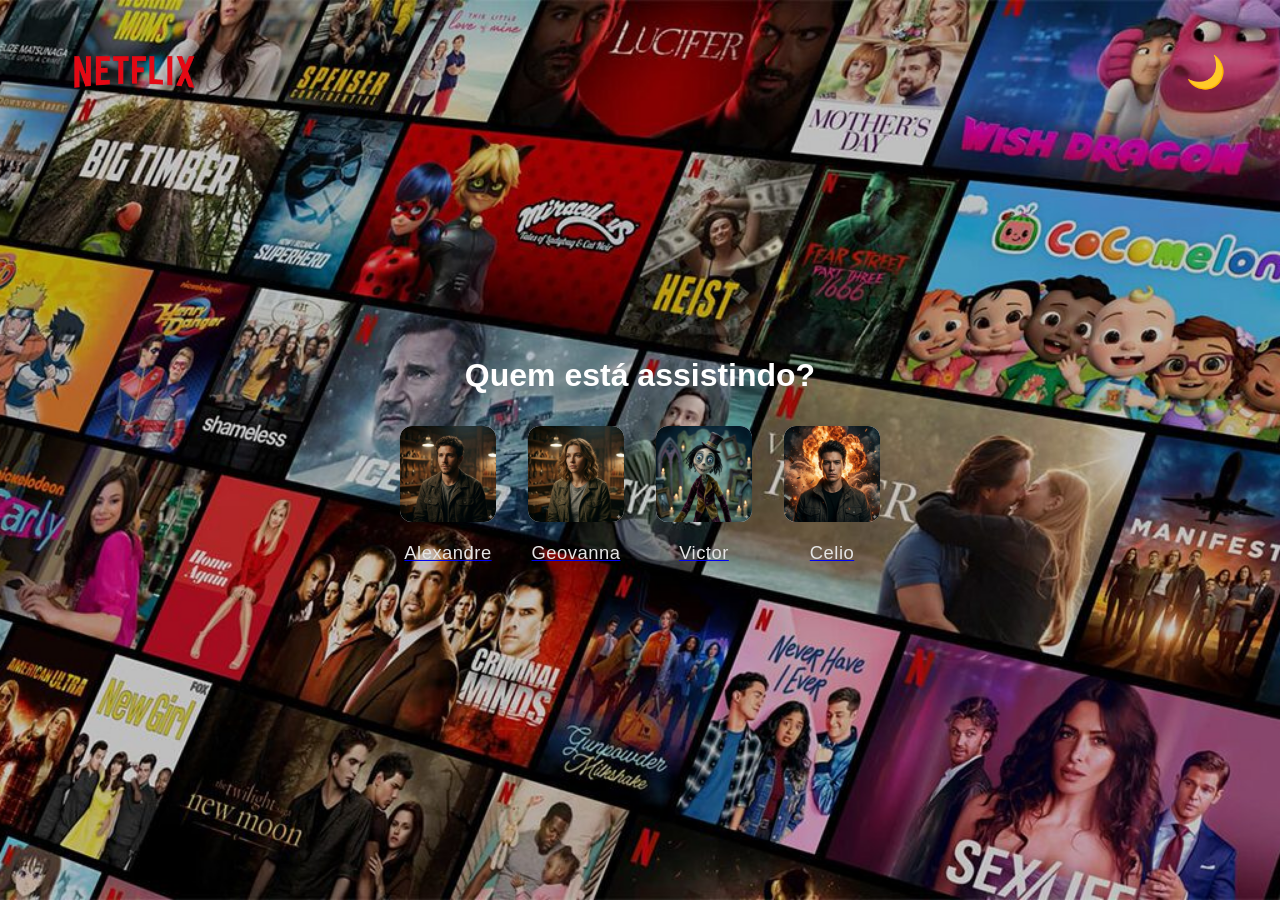
<file: index.html>
<!DOCTYPE html>
<html lang="pt-BR">
<head>
    <meta charset="UTF-8">
    <meta name="viewport" content="width=device-width, initial-scale=1.0">
    <title>Netflix</title>
    <link rel="icon" type="image/png" href="assets/logo_n.png">
    <link rel="stylesheet" href="assets/style.css">
        <link rel="stylesheet" href="assets/transition-video.css">
</head>
<body class="dark">
    <header>
        <img src="assets/logo.png" alt="Netflix Logo" class="logo">
        <button id="theme-toggle" aria-label="Alternar tema">🌙</button>
    </header>
    <main>
        <h1>Quem está assistindo?</h1>
        <div class="profiles">
            <a class="profile" href="catalogo/catalogo.html?user=Carlos">
                <img src="assets/01.png" alt="Perfil 1">
                <span>Alexandre</span>
            </a>
            <a class="profile" href="catalogo/catalogo.html?user=Maria">
                <img src="assets/02.png" alt="Perfil 2">
                <span>Geovanna</span>
            </a>
            <a class="profile" href="catalogo/catalogo.html?user=Joao">
                <img src="assets/03.png" alt="Perfil 3">
                <span>Victor</span>
            </a>
            <a class="profile" href="catalogo/catalogo.html?user=Pedro">
                <img src="assets/04.png" alt="Perfil 4">
                <span>Celio</span>
            </a>
        </div>
    </main>
        <!-- Container do vídeo de transição (inicialmente oculto) -->
        <div id="transition-video-container" style="display:none">
            <button id="skip-intro-btn">Pular introdução</button>
            <video id="transition-video" src="assets/intro.mp4" preload="auto" playsinline></video>
        </div>
    <script src="assets/script.js"></script>
</body>
</html>
</file>
<file: assets/style.css>
body {
    margin: 0;
    padding: 0;
    min-height: 100vh;
    display: flex;
    flex-direction: column;
    align-items: center;
    justify-content: center;
    background-color: #141414;
    background-image: url('./black_back.png');
    background-size: cover;
    background-position: center;
    background-repeat: no-repeat;
    color: #fff;
    font-family: Arial, Helvetica, sans-serif;
    transition: background 0.3s, color 0.3s;
    position: relative;
    overflow: hidden;
}

@media (prefers-color-scheme: light) {
    body {
        background-color: #fff;
        background-image: url('./write_back.jpg');
    }
}
body.light {
    background-color: #f5f5f5;
    background-image: url('./write_back.jpg');
    background-size: cover;
    background-position: center;
    background-repeat: no-repeat;
    color: #222;
}

/* Removido body::before para não sobrescrever o background principal */

header {
    width: 100vw;
    display: flex;
    justify-content: space-between;
    align-items: center;
    padding: 24px 48px 0 48px;
    box-sizing: border-box;
    position: absolute;
    top: 0;
    left: 0;
}

.logo {
    height: 96px;
}

#theme-toggle {
    background: none;
    border: none;
    font-size: 2rem;
    cursor: pointer;
    color: inherit;
    transition: color 0.3s;
}

main {
    display: flex;
    flex-direction: column;
    align-items: center;
    justify-content: center;
    min-height: 100vh;
}

h1 {
    margin-bottom: 32px;
    font-size: 2rem;
    font-weight: 600;
}

.profiles {
    display: flex;
    gap: 32px;
}


.profile {
    display: flex;
    flex-direction: column;
    align-items: center;
    background: none;
    border-radius: 0;
    padding: 0;
    transition: background 0.3s, box-shadow 0.3s;
    cursor: pointer;
    box-shadow: none;
}

body.light .profile {
    background: none;
}


.profile img {
    width: 96px;
    height: 96px;
    border-radius: 12px;
    object-fit: cover;
    margin-bottom: 12px;
    background: #fff;
    box-sizing: border-box;
    transition: box-shadow 0.3s, border 0.3s;
}

.profile:hover img {
    box-shadow: 0 0 0 4px #fff, 0 2px 8px rgba(0,0,0,0.3);
    border-radius: 12px;
}


/* Nomes dos perfis estilizados como links elegantes */
.profile span, .profile a {
    color: #e5e5e5;
    text-decoration: none;
    font-size: 1.15rem;
    font-weight: 500;
    letter-spacing: 0.5px;
    transition: color 0.2s, text-shadow 0.2s;
    display: block;
    margin-top: 0.5rem;
    text-align: center;
}

.profile a:visited {
    color: #e5e5e5;
}

.profile a:hover, .profile a:focus {
    color: #ff2a2a;
    text-shadow: 0 2px 8px #000a;
}

.profile a,
.profile a:visited,
.profile a:hover,
.profile a:focus,
.profile a:active {
     text-decoration: none !important;
}

@media (max-width: 700px) {
    .profiles {
        flex-direction: column;
        gap: 20px;
    }
    header {
        padding: 16px 16px 0 16px;
    }
}
</file>
<file: assets/transition-video.css>
/* Estilo para o vídeo de transição em tela cheia */
#transition-video-container {
  position: fixed;
  top: 0;
  left: 0;
  width: 100vw;
  height: 100vh;
  background: #000;
  z-index: 9999;
  display: flex;
  align-items: center;
  justify-content: center;
  opacity: 1;
  transition: opacity 0.7s;
}
#transition-video-container.hide {
  opacity: 0;
  pointer-events: none;
}
#transition-video-container video {
  width: 100vw;
  height: 100vh;
  object-fit: cover;
}
#skip-intro-btn {
  position: absolute;
  top: 40px;
  right: 60px;
  z-index: 10000;
  background: rgba(0,0,0,0.7);
  color: #fff;
  border: none;
  border-radius: 4px;
  padding: 12px 24px;
  font-size: 1.1rem;
  cursor: pointer;
  transition: background 0.2s;
}
#skip-intro-btn:hover {
  background: rgba(0,0,0,0.9);
}
</file>
